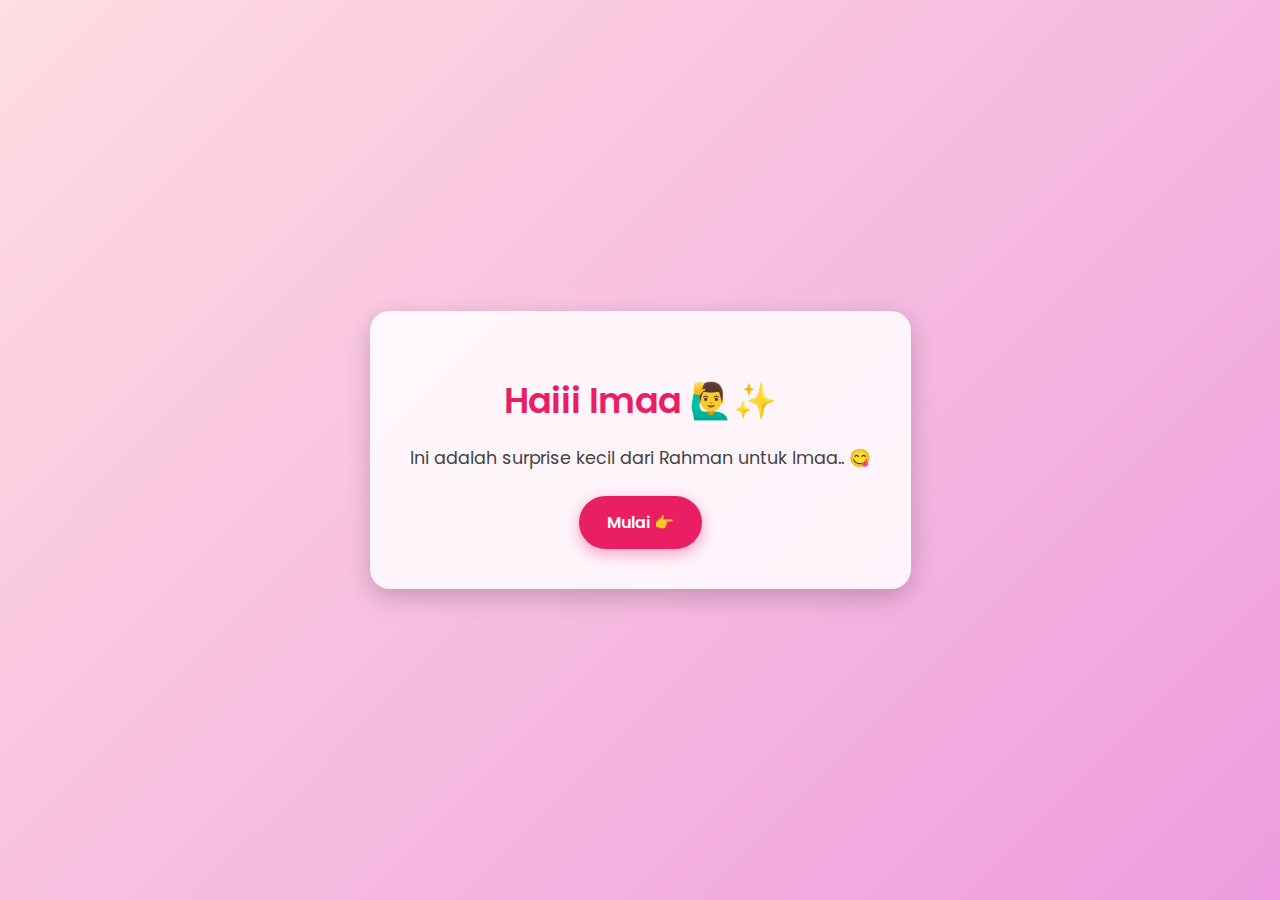
<file: index.html>
<!DOCTYPE html>
<html lang="id">
<head>
  <meta charset="UTF-8">
  <meta name="viewport" content="width=device-width, initial-scale=1.0">
  <title>Buat Imaaa 🌸</title>
  <link href="https://fonts.googleapis.com/css2?family=Poppins:wght@400;600&display=swap" rel="stylesheet">
  <style>
    body.intro {
      margin: 0;
      padding: 0;
      font-family: 'Poppins', sans-serif;
      display: flex;
      justify-content: center;
      align-items: center;
      min-height: 100vh;
      text-align: center;
      background: linear-gradient(135deg, #ffdde1, #ee9cdf);
      overflow: hidden;
    }

    .container {
      background: rgba(255, 255, 255, 0.85);
      padding: 40px;
      border-radius: 20px;
      box-shadow: 0 8px 25px rgba(0,0,0,0.2);
      animation: fadeIn 1.2s ease;
      max-width: 90%;
    }

    .title {
      font-size: 2.2rem;
      font-weight: 600;
      color: #e91e63;
      margin-bottom: 15px;
      animation: popIn 1s ease;
    }

    .subtitle {
      font-size: 1.1rem;
      color: #444;
      margin-bottom: 25px;
      animation: fadeIn 2s ease;
    }

    .btn {
      display: inline-block;
      padding: 14px 28px;
      background: #e91e63;
      color: #fff;
      text-decoration: none;
      font-weight: 600;
      border-radius: 30px;
      transition: 0.3s ease;
      box-shadow: 0 5px 15px rgba(233,30,99,0.4);
      animation: bounce 2s infinite;
    }

    .btn:hover {
      background: #c2185b;
      transform: scale(1.05);
      box-shadow: 0 8px 20px rgba(233,30,99,0.6);
    }

    /* Animasi */
    @keyframes fadeIn {
      from { opacity: 0; transform: translateY(30px); }
      to { opacity: 1; transform: translateY(0); }
    }

    @keyframes popIn {
      0% { transform: scale(0.7); opacity: 0; }
      100% { transform: scale(1); opacity: 1; }
    }

    @keyframes bounce {
      0%, 100% { transform: translateY(0); }
      50% { transform: translateY(-6px); }
    }
  </style>
</head>
<body class="intro">
  <div class="container">
    <h1 class="title">Haiii Imaa 🙋‍♂️✨</h1>
    <p class="subtitle">Ini adalah surprise kecil dari Rahman untuk Imaa.. 😋</p>
    <a href="intro1.html" class="btn">Mulai 👉</a>
  </div>
</body>
</html>
</file>
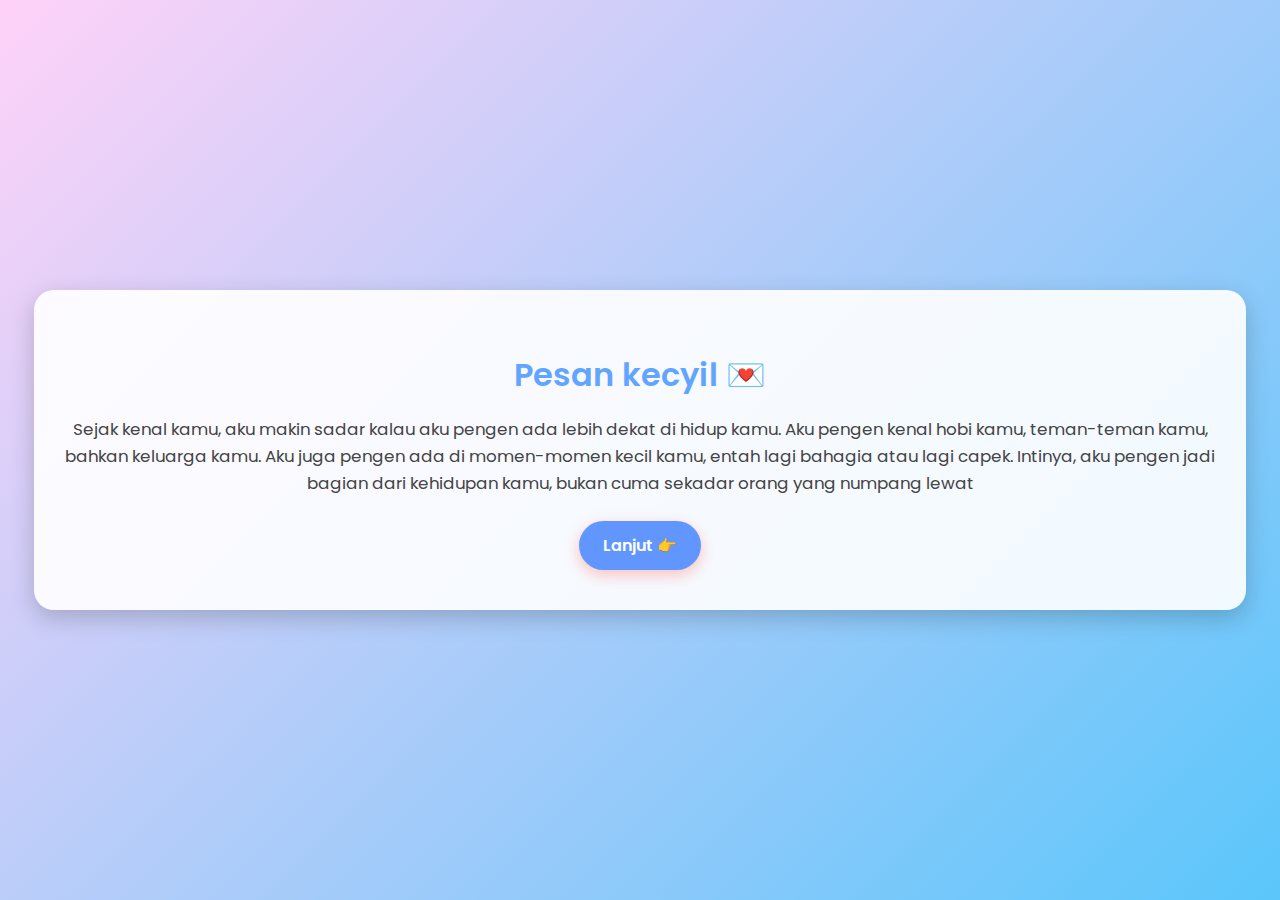
<file: intro1.html>
<!DOCTYPE html>
<html lang="id">
<head>
  <meta charset="UTF-8">
  <meta name="viewport" content="width=device-width, initial-scale=1.0">
  <title>Kisah Awal Kita</title>
  <link href="https://fonts.googleapis.com/css2?family=Poppins:wght@400;600&display=swap" rel="stylesheet">
  <style>
    body.intro1 {
      margin: 0;
      padding: 0;
      font-family: 'Poppins', sans-serif;
      display: flex;
      justify-content: center;
      align-items: center;
      min-height: 100vh;
      text-align: center;
      background: linear-gradient(135deg, #ffd2f8, #5bc6fb);
      overflow: hidden;
    }

    .container {
      background: rgba(255, 255, 255, 0.9);
      padding: 40px 30px;
      border-radius: 20px;
      box-shadow: 0 8px 25px rgba(0,0,0,0.2);
      max-width: 90%;
      animation: fadeIn 1s ease;
    }

    .title {
      font-size: 2rem;
      font-weight: 600;
      color: #61a5ff;
      margin-bottom: 15px;
    }

    .story {
      font-size: 1.05rem;
      color: #444;
      line-height: 1.6;
      margin-bottom: 25px;
    }

    .btn {
      display: inline-block;
      padding: 12px 24px;
      background: #6196ff;
      color: #fff;
      text-decoration: none;
      font-weight: 600;
      border-radius: 30px;
      transition: 0.3s ease;
      box-shadow: 0 5px 15px rgba(255,111,97,0.4);
    }

    .btn:hover {
      background: #50d7e6;
      transform: scale(1.05);
      box-shadow: 0 8px 20px rgba(255,111,97,0.6);
    }

    @keyframes fadeIn {
      from { opacity: 0; transform: translateY(20px); }
      to { opacity: 1; transform: translateY(0); }
    }
  </style>
</head>
<body class="intro1">
  <div class="container">
    <h1 class="title">Pesan kecyil 💌</h1>
    <p class="story">
      Sejak kenal kamu, aku makin sadar kalau aku pengen ada lebih dekat di hidup kamu. Aku pengen kenal hobi kamu, teman-teman kamu, bahkan keluarga kamu. Aku juga pengen ada di momen-momen kecil kamu, entah lagi bahagia atau lagi capek. Intinya, aku pengen jadi bagian dari kehidupan kamu, bukan cuma sekadar orang yang numpang lewat
    </p>
    <a href="intro2.html" class="btn">Lanjut 👉</a>
  </div>
</body>
</html>
</file>
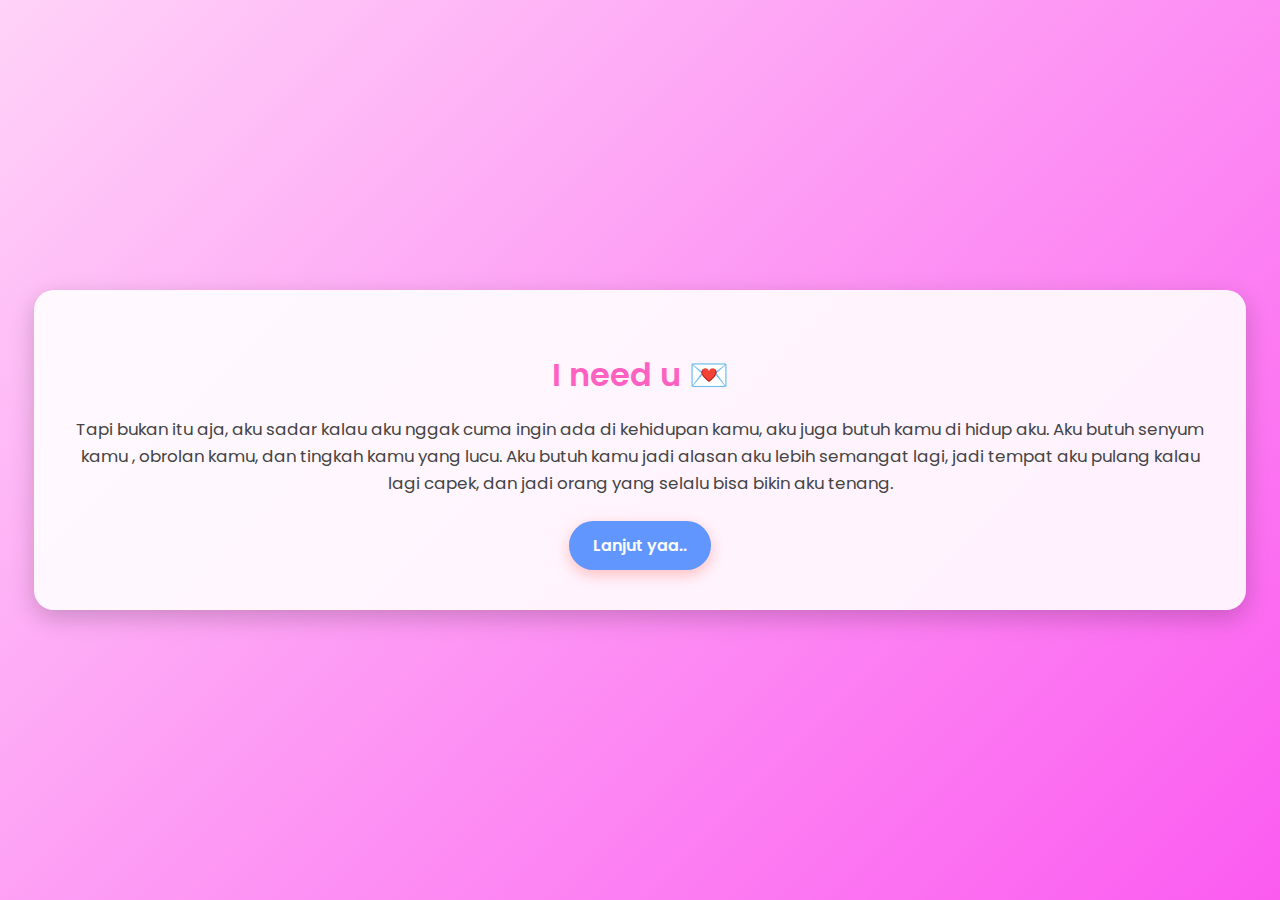
<file: intro2.html>
<!DOCTYPE html>
<html lang="id">
<head>
  <meta charset="UTF-8">
  <meta name="viewport" content="width=device-width, initial-scale=1.0">
  <title>Pesan Kecil 2 💌</title>
  <link href="https://fonts.googleapis.com/css2?family=Poppins:wght@400;600&display=swap" rel="stylesheet">
  <style>
    body.intro1 {
      margin: 0;
      padding: 0;
      font-family: 'Poppins', sans-serif;
      display: flex;
      justify-content: center;
      align-items: center;
      min-height: 100vh;
      text-align: center;
      background: linear-gradient(135deg, #ffd2f8, #fb5bf0);
      overflow: hidden;
    }

    .container {
      background: rgba(255, 255, 255, 0.9);
      padding: 40px 30px;
      border-radius: 20px;
      box-shadow: 0 8px 25px rgba(0,0,0,0.2);
      max-width: 90%;
      animation: fadeIn 1s ease;
    }

    .title {
      font-size: 2rem;
      font-weight: 600;
      color: #ff61c2;
      margin-bottom: 15px;
    }

    .story {
      font-size: 1.05rem;
      color: #444;
      line-height: 1.6;
      margin-bottom: 25px;
    }

    .btn {
      display: inline-block;
      padding: 12px 24px;
      background: #6196ff;
      color: #fff;
      text-decoration: none;
      font-weight: 600;
      border-radius: 30px;
      transition: 0.3s ease;
      box-shadow: 0 5px 15px rgba(255,111,97,0.4);
    }

    .btn:hover {
      background: #50d7e6;
      transform: scale(1.05);
      box-shadow: 0 8px 20px rgba(255,111,97,0.6);
    }

    @keyframes fadeIn {
      from { opacity: 0; transform: translateY(20px); }
      to { opacity: 1; transform: translateY(0); }
    }
  </style>
</head>
<body class="intro1">
  <div class="container">
    <h1 class="title">I need u 💌</h1>
    <p class="story">
      Tapi bukan itu aja, aku sadar kalau aku nggak cuma ingin ada di kehidupan kamu, aku juga butuh kamu di hidup aku. Aku butuh senyum kamu , obrolan kamu, dan tingkah kamu yang lucu. Aku butuh kamu jadi alasan aku lebih semangat lagi, jadi tempat aku pulang kalau lagi capek, dan jadi orang yang selalu bisa bikin aku tenang.
    </p>
    <a href="intro3.html" class="btn">Lanjut yaa..</a>
  </div>
</body>
</html>
</file>
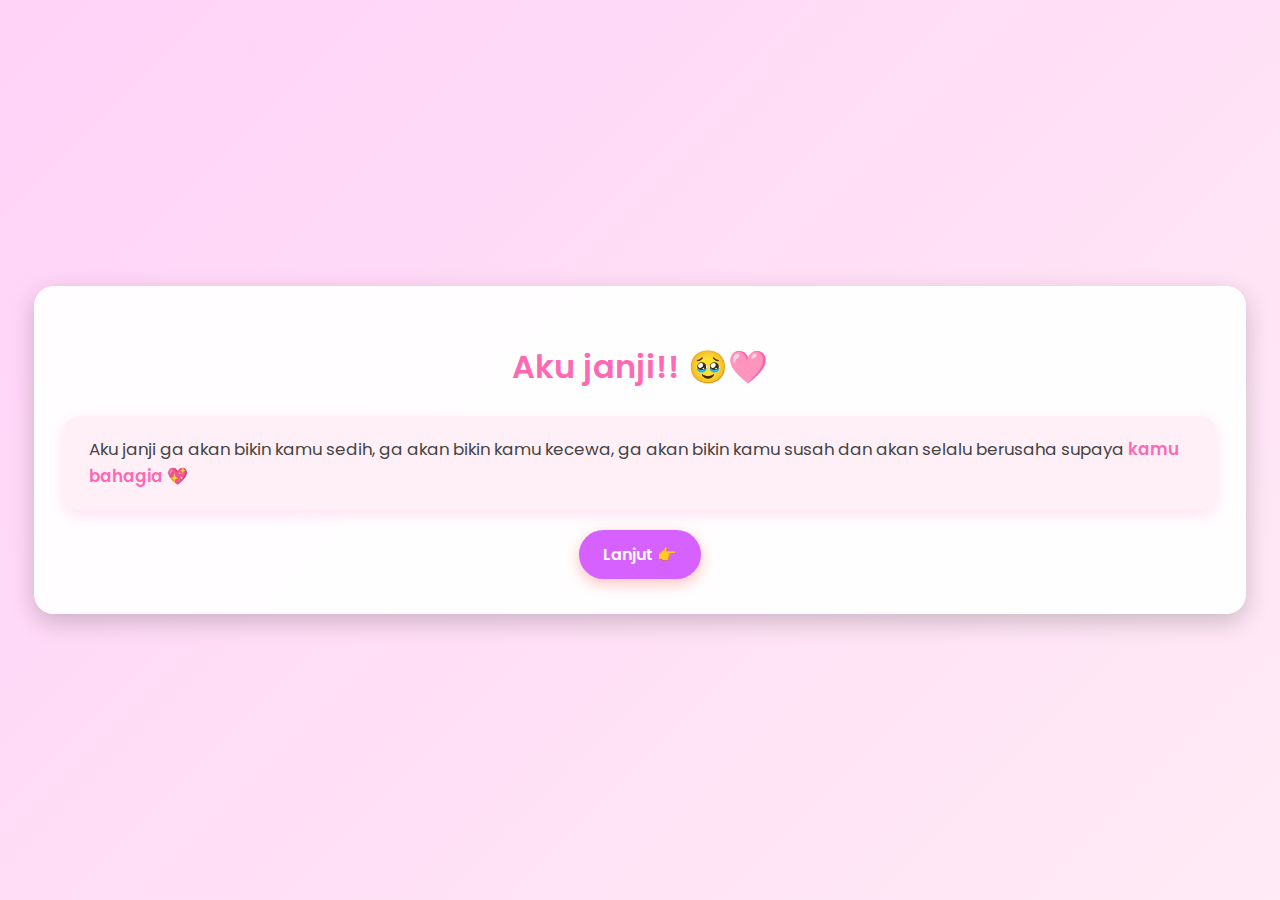
<file: intro3.html>
<!DOCTYPE html>
<html lang="id">
<head>
<meta charset="UTF-8">
<meta name="viewport" content="width=device-width, initial-scale=1.0">
<title>Love Imaaaa 💖</title>
<link href="https://fonts.googleapis.com/css2?family=Poppins:wght@400;600&display=swap" rel="stylesheet">
<style>
body.intro1 {
  margin: 0;
  padding: 0;
  font-family: 'Poppins', sans-serif;
  display: flex;
  justify-content: center;
  align-items: center;
  min-height: 100vh;
  text-align: center;
  background: linear-gradient(135deg, #ffd2f8, #ffebf5);
  overflow: hidden;
}

/* Container */
.container {
  background: rgba(255, 255, 255, 0.95);
  padding: 35px 30px;
  border-radius: 20px;
  box-shadow: 0 8px 25px rgba(0,0,0,0.2);
  max-width: 90%;
  animation: fadeIn 1s ease;
}

/* Title with animation */
.title {
  font-size: 2rem;
  font-weight: 600;
  color: #ff69b4;
  margin-bottom: 25px;
  animation: popUp 0.6s ease;
}

/* Single story box */
.story-box {
  background: #fff0f8;
  padding: 20px 25px;
  border-radius: 15px;
  text-align: left;
  box-shadow: 0 5px 15px rgba(255,105,180,0.2);
  font-size: 1.05rem;
  line-height: 1.6;
  color: #444;
  animation: popUp 0.8s ease;
}

/* Highlight important text */
.story-box span.highlight {
  color: #ff69b4;
  font-weight: 600;
}

/* Button */
.btn {
  display: inline-block;
  margin-top: 20px;
  padding: 12px 24px;
  background: #d761ff;
  color: #fff;
  text-decoration: none;
  font-weight: 600;
  border-radius: 30px;
  transition: 0.3s ease;
  box-shadow: 0 5px 15px rgba(255,111,97,0.4);
}

.btn:hover {
  background: #e650e4;
  transform: scale(1.05);
  box-shadow: 0 8px 20px rgba(255,111,97,0.6);
}

/* Animations */
@keyframes fadeIn {
  from { opacity: 0; transform: translateY(20px); }
  to { opacity: 1; transform: translateY(0); }
}

@keyframes popUp {
  0% { transform: scale(0.7); opacity: 0; }
  70% { transform: scale(1.1); opacity: 1; }
  100% { transform: scale(1); }
}
</style>
</head>
<body class="intro1">
<div class="container">
  <h1 class="title">Aku janji!! 🥹🩷</h1>
  
  <div class="story-box">
    Aku janji ga akan bikin kamu sedih, ga akan bikin kamu kecewa, ga akan bikin kamu susah 
    dan akan selalu berusaha supaya <span class="highlight">kamu bahagia 💖</span>
  </div>

  <a href="page1.html" class="btn">Lanjut 👉</a>
</div>
</body>
</html>
</file>
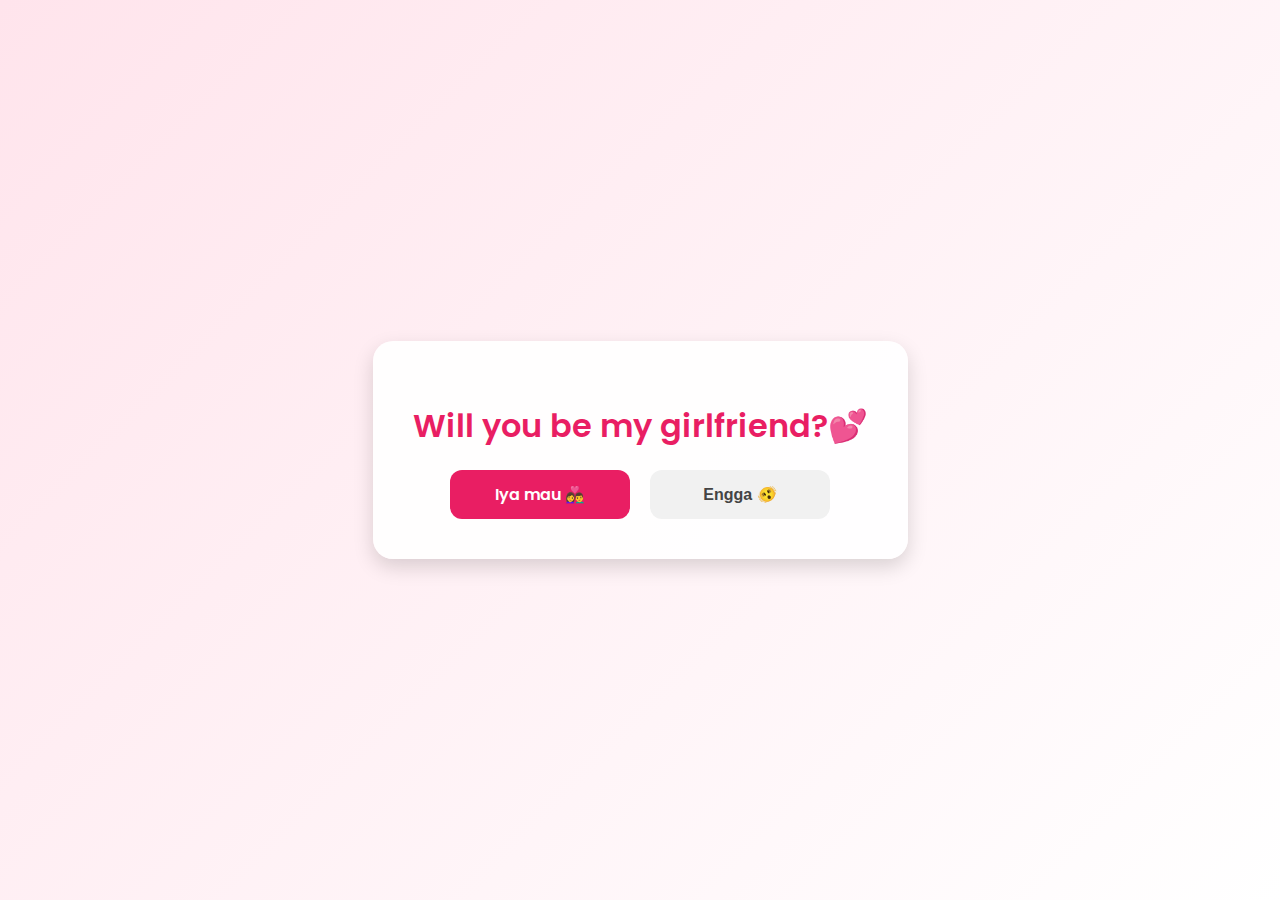
<file: page1.html>
<!DOCTYPE html>
<html lang="id">
<head>
  <meta charset="UTF-8">
  <meta name="viewport" content="width=device-width, initial-scale=1.0">
  <title>Pertanyaan buat Ima</title>
  <link href="https://fonts.googleapis.com/css2?family=Poppins:wght@400;600&display=swap" rel="stylesheet">
  <style>
    body.page1 {
      margin: 0;
      padding: 0;
      font-family: 'Poppins', sans-serif;
      display: flex;
      justify-content: center;
      align-items: center;
      height: 100vh;
      text-align: center;
      background: linear-gradient(135deg, #ffe4ec, #fff);
    }

    .container {
      background: rgba(255, 255, 255, 0.9);
      padding: 40px;
      border-radius: 20px;
      box-shadow: 0 8px 20px rgba(0,0,0,0.15);
      animation: fadeIn 1.2s ease;
    }

    .title {
      font-size: 2rem;
      font-weight: 600;
      color: #e91e63;
      margin-bottom: 20px;
    }

    .button-wrapper {
      display: flex;
      justify-content: center;
      gap: 20px;
    }

    .btn {
      display: inline-flex;
      justify-content: center;
      align-items: center;
      width: 180px; /* lebar seragam */
      padding: 12px 0;
      border: none;
      border-radius: 12px;
      font-size: 1rem;
      font-weight: 600;
      cursor: pointer;
      transition: 0.3s ease;
      text-decoration: none;
    }

    .yes-btn {
      background: #e91e63;
      color: #fff;
    }

    .yes-btn:hover {
      background: #c2185b;
    }

    .no-btn {
      background: #f1f1f1;
      color: #444;
    }

    .no-btn:hover {
      background: #ddd;
    }

    @keyframes fadeIn {
      from { opacity: 0; transform: translateY(20px); }
      to { opacity: 1; transform: translateY(0); }
    }
  </style>
</head>
<body class="page1">
  <div class="container">
    <h1 class="title">Will you be my girlfriend?💕</h1>
    <div class="button-wrapper">
      <a href="page2.html" class="btn yes-btn">Iya mau 👩‍❤️‍👨</a>
      <button class="btn no-btn" id="noBtn">Engga 🫨</button>
    </div>
  </div>

  <script>
    const noBtn = document.getElementById("noBtn");
    noBtn.addEventListener("click", () => {
      noBtn.innerText = "Jht bgt bjir, Klik Mau dong plss 😘";
    });
  </script>
</body>
</html>
</file>
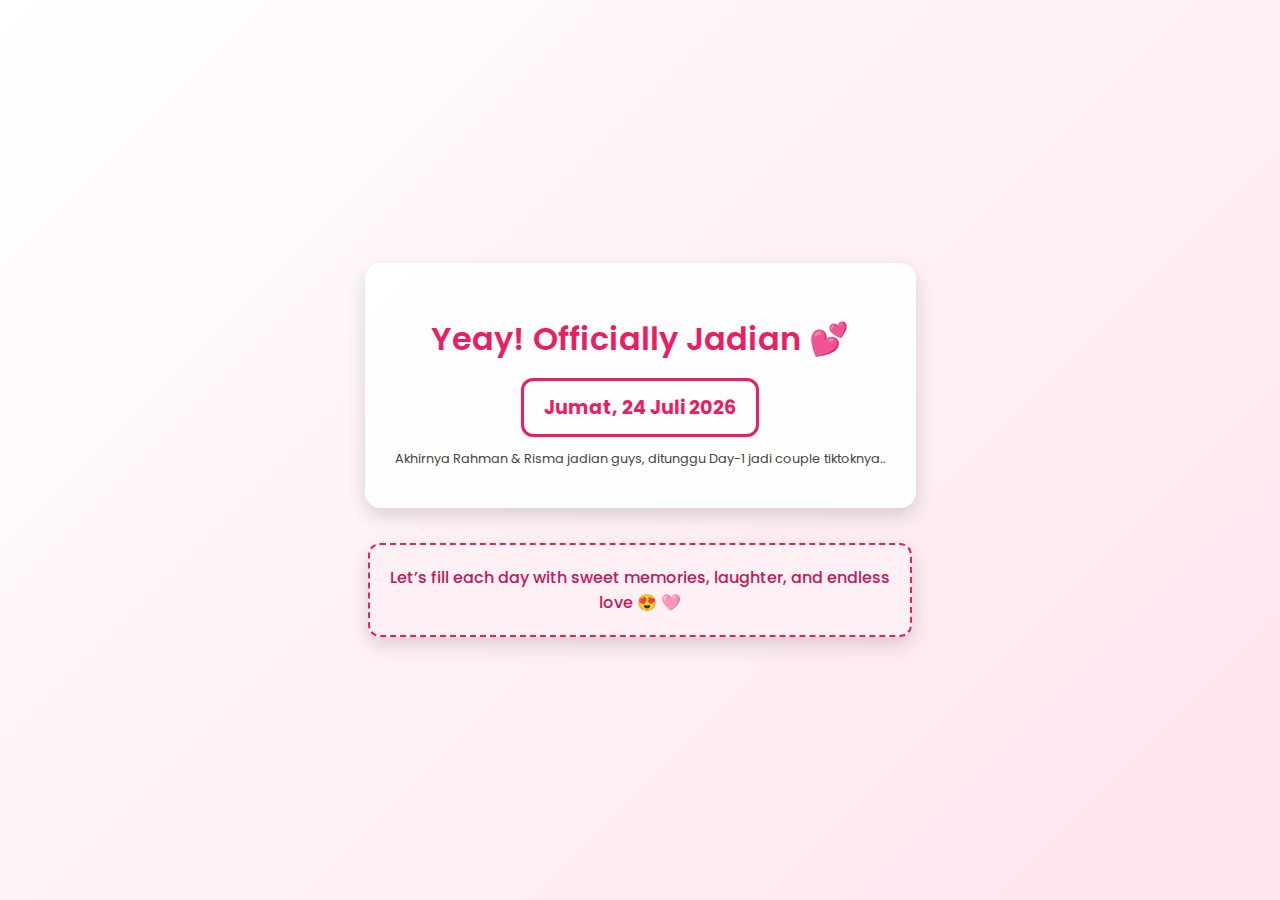
<file: page2.html>
<!DOCTYPE html>
<html lang="id">
<head>
  <meta charset="UTF-8">
  <meta name="viewport" content="width=device-width, initial-scale=1.0">
  <title>Yeay, Officially 🎉</title>
  <link href="https://fonts.googleapis.com/css2?family=Poppins:wght@400;600&display=swap" rel="stylesheet">
  <link rel="stylesheet" href="style.css">
  <style>
    body.page2 {
      margin: 0;
      padding: 0;
      font-family: 'Poppins', sans-serif;
      display: flex;
      justify-content: center;
      align-items: center;
      flex-direction: column;
      min-height: 100vh;
      text-align: center;
      background: linear-gradient(135deg, #fff, #ffe4ec);
    }

    .container {
      background: rgba(255, 255, 255, 0.9);
      padding: 30px;
      border-radius: 16px;
      margin: 15px;
      box-shadow: 0 8px 20px rgba(0,0,0,0.15);
      animation: fadeIn 1s ease;
    }

    .title {
      font-size: 2rem;
      font-weight: 600;
      color: #e91e63;
      margin-bottom: 15px;
    }

    .subtitle {
      font-size: 1.2rem;
      color: #444;
      margin-bottom: 10px;
    }
     .text {
      font-size: 0.8rem;
      color: #444;
      margin-bottom: 10px;
    }

    .date-box {
      display: inline-block;
      padding: 12px 20px;
      border: 3px solid #e91e63;
      border-radius: 12px;
      font-size: 1.2rem;
      font-weight: bold;
      color: #e91e63;
      animation: glowing 2s infinite;
    }

    .message-box {
      background: #fff0f6;
      border: 2px dashed #e91e63;
      padding: 20px;
      margin-top: 20px;
      border-radius: 12px;
      font-size: 1rem;
      color: #c2185b;
      font-weight: 500;
      animation: fadeIn 2s ease;
    }

    @keyframes fadeIn {
      from { opacity: 0; transform: translateY(20px); }
      to { opacity: 1; transform: translateY(0); }
    }

    @keyframes glowing {
      0% { box-shadow: 0 0 5px #e91e63; }
      50% { box-shadow: 0 0 20px #e91e63; }
      100% { box-shadow: 0 0 5px #e91e63; }
    }
  </style>
</head>
<body class="page2">
  <div class="container">
    <h1 class="title">Yeay! Officially Jadian 💕</h1>
    <!-- <p class="subtitle">Tanggal spesial kita:</p> -->
    <div class="date-box" id="dateBox"></div>
    <p class="text">Akhirnya Rahman & Risma jadian guys, ditunggu Day-1 jadi couple tiktoknya..</p>
  </div>

  <!-- container tambahan -->
  <div class="container message-box">
    Let’s fill each day with sweet memories, laughter, and endless love 😍 🩷
    <br> 
  </div>

  <script>
    // Ambil tanggal hari ini saat tombol "Iya" diklik
    const today = new Date();
    const options = { weekday: 'long', year: 'numeric', month: 'long', day: 'numeric' };
    document.getElementById("dateBox").innerText = today.toLocaleDateString('id-ID', options);
  </script>
</body>
</html>
</file>
<file: style.css>
/* GENERAL */
body {
  margin: 0;
  padding: 0;
  font-family: "Poppins", sans-serif;
  display: flex;
  justify-content: center;
  align-items: center;
  min-height: 100vh;
  text-align: center;
}

.container {
  max-width: 500px;
  padding: 20px;
}

/* PAGE 1 */
body.page1 {
  background: linear-gradient(135deg, #ffdde1, #ee9ca7);
}

.page1 .title {
  font-size: 28px;
  font-weight: 600;
  margin-bottom: 40px;
  color: #d81b60;
}

.button-wrapper {
  display: flex;
  flex-direction: column;
  gap: 18px;
  align-items: center;
}

.btn {
  font-size: 18px;
  padding: 12px 28px;
  border: none;
  border-radius: 12px;
  cursor: pointer;
  transition: all 0.3s ease;
}

.yes-btn {
  background: #4caf50;
  color: white;
  text-decoration: none;
}
.yes-btn:hover {
  background: #388e3c;
  transform: scale(1.05);
}

.no-btn {
  background: #f44336;
  color: white;
  position: relative;
  transition: transform 0.3s ease;
}

/* posisi gerakan */
.no-btn.center { transform: translateX(0); }
.no-btn.left   { transform: translateX(-100px); }
.no-btn.right  { transform: translateX(100px); }

/* klik effect */
.btn:active {
  transform: scale(0.95);
}

/* Fade-in animasi judul */
.fade-in {
  animation: fadeIn 1.2s ease-in-out;
}
@keyframes fadeIn {
  from { opacity: 0; transform: translateY(-20px); }
  to   { opacity: 1; transform: translateY(0); }
}
</file>
